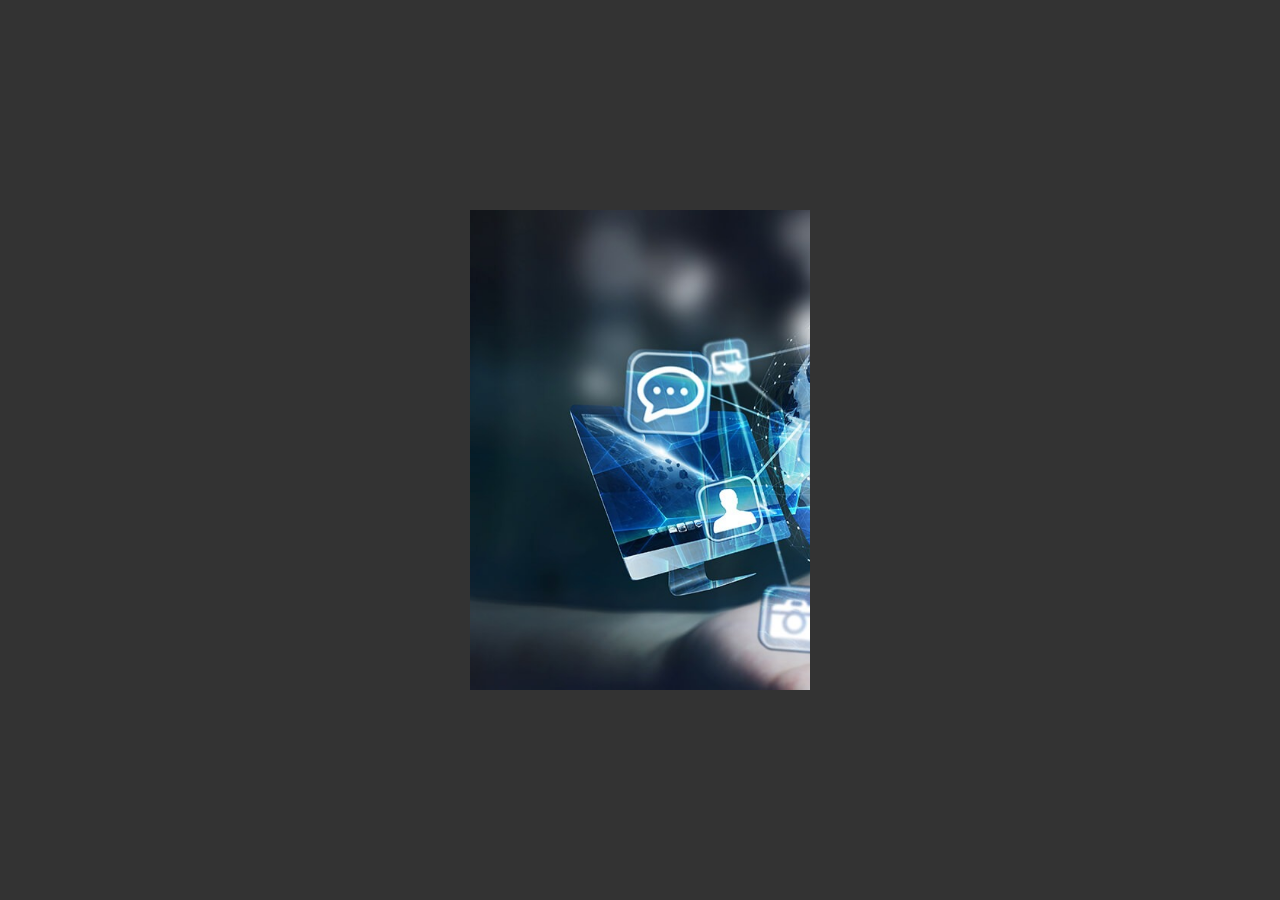
<file: Flip card  3D/index.html>
<html lang="en" dir="ltr">
    <head>
        <meta charset="utf-8">
        <title>Flip Card 3D - teste</title>
        <link rel="stylesheet" href="style.css">
        <link rel="stylesheet" href="https://use.fontawesome.com/releases/v5.3.1/css/all.css">   
    </head>
    <body>

        <div class="card middle">
            <div class="front">
                <img src="img.jpg" alt="">
            </div>
            <div class="back">
                <div class="back-content middle">
                    <h2>Teste Flip Card 3D</h2>
                    <span>Teste Channel Flip Card 3D</span>
                    <div class="sm">
                        <a href="#"><i class="fab fa-facebook"></i></a>
                        <a href="#"><i class="fab fa-instagram"></i></i></a>
                        <a href="#"><i class="fab fa-twitter-square"></i></a>
                        <a href="#"><i class="fab fa-twitch"></i></a>
                        <a href="#"><i class="fab fa-linkedin"></i></i></a>
                    </div> 
                </div>
            </div>
        </div>
    </body>
</html>
</file>
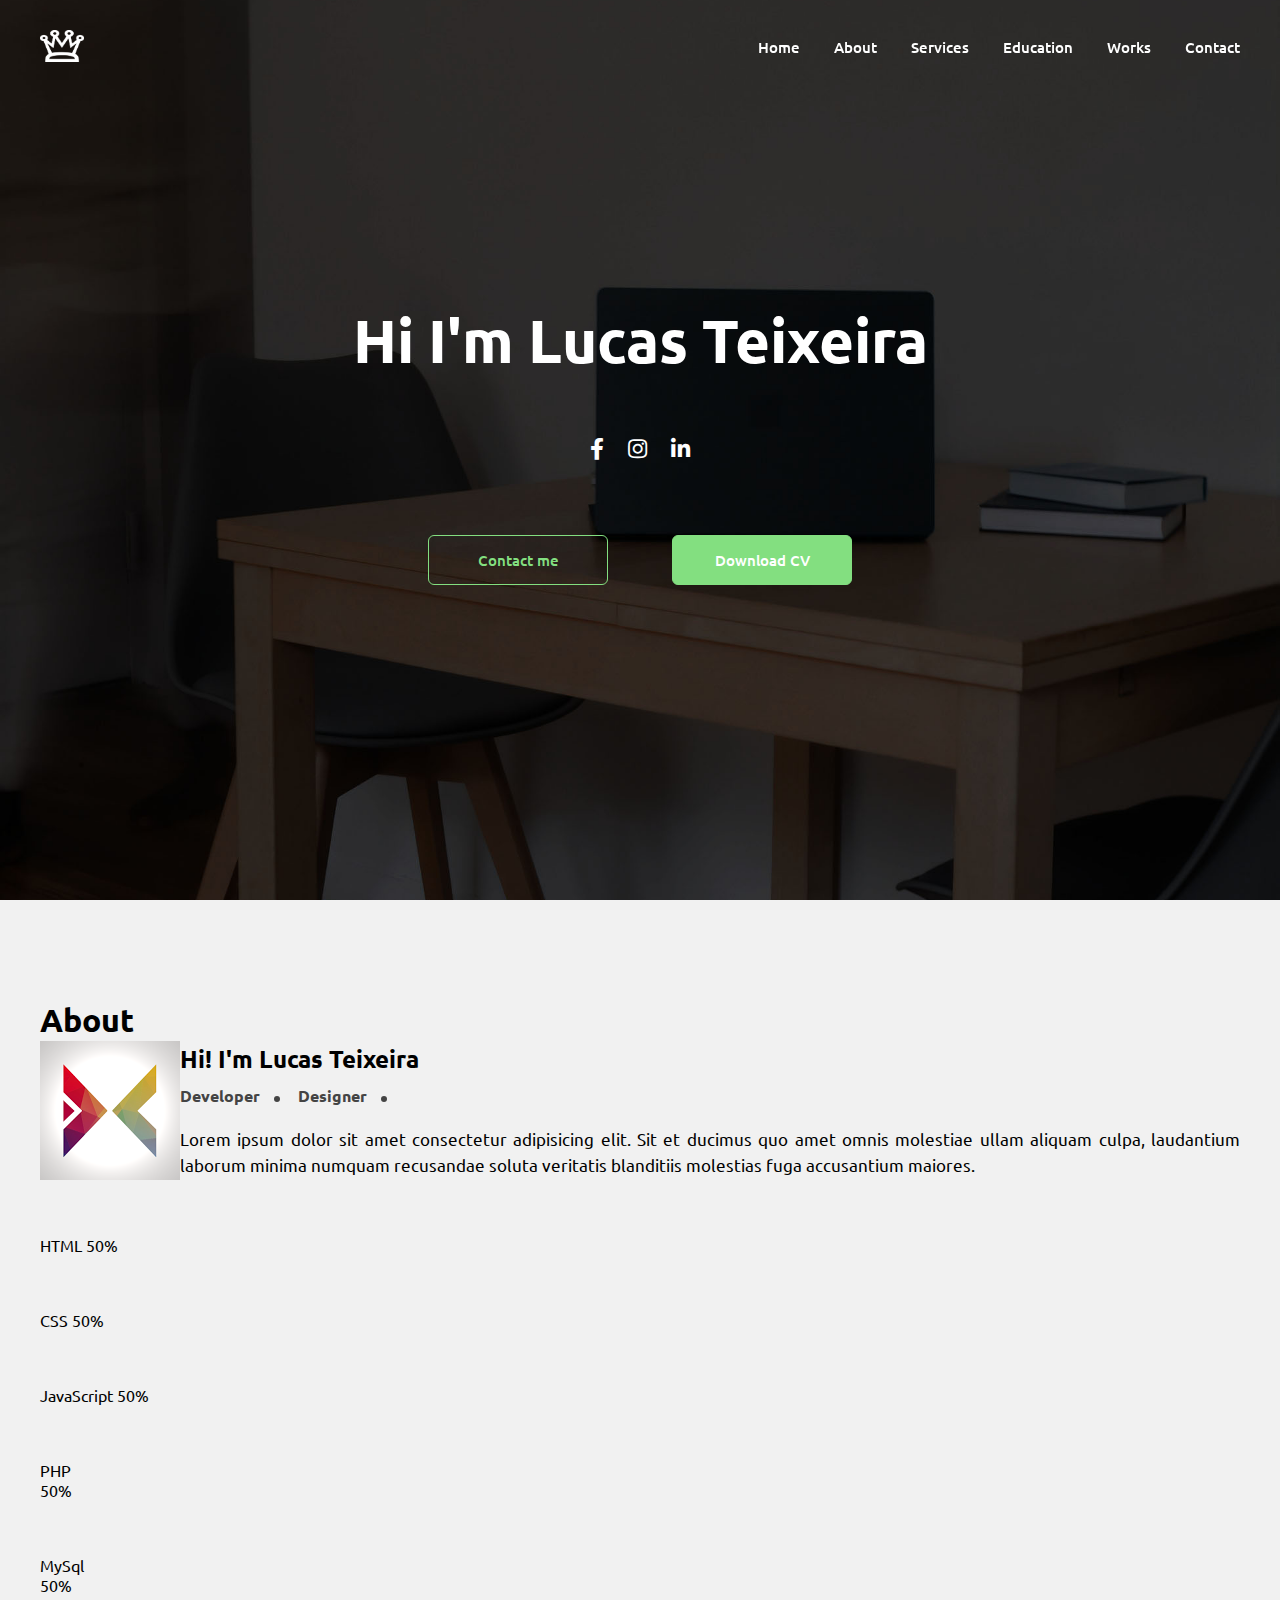
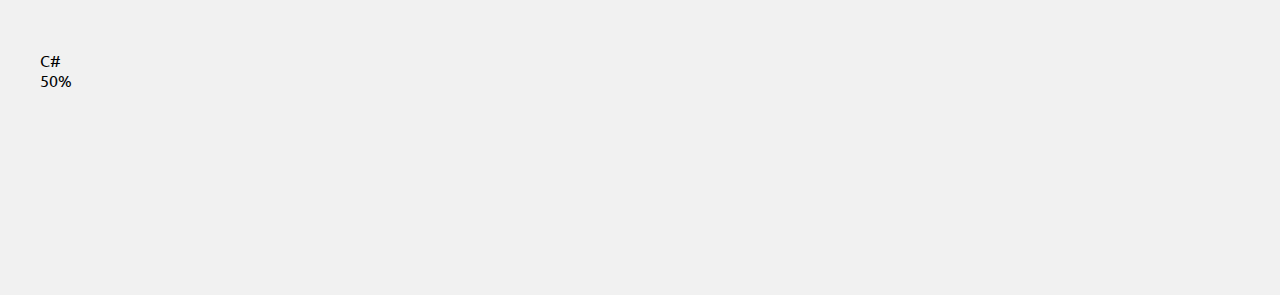
<file: Responsive Website/index.html>
<!DOCTYPE html>
<html lang="en">
<head>
  <meta charset="UTF-8">
  <meta name="viewport" content="width=device-width, initial-scale=1.0">
  <title>Personal Webiste</title>
  <link href="https://fonts.googleapis.com/css2?family=Ubuntu:ital,wght@0,300;0,400;0,500;0,700;1,300;1,400;1,500;1,700&display=swap" rel="stylesheet">
  <link rel="stylesheet" href="https://cdnjs.cloudflare.com/ajax/libs/font-awesome/5.13.1/css/all.min.css">
  <link rel="stylesheet" href="css/style.css">
  <script src="https://cdnjs.cloudflare.com/ajax/libs/jquery/3.5.1/jquery.min.js"></script>
  <script src="js/scripts.js"></script>
</head>
<body>
  <!-- Navbar -->
  <nav class="navbar">
    <div class="inner-width">
      <a href="/" class="logo"></a>
      <button class="menu-toggler">
        <span></span>
        <span></span>
        <span></span>
      </button>
      <div class="navbar-menu">
        <a href="#">Home</a>
        <a href="#">About</a>
        <a href="#">Services</a>
        <a href="#">Education</a>
        <a href="#">Works</a>
        <a href="#">Contact</a>
      </div>
    </div>
  </nav>

  <!-- Home -->
  <section id="home">
    <div class="inner-width">
      <div class="content">
        <h1>Hi I'm </h1>
        <div class="sm">
          <a href="#" class="fab fa-facebook-f"></a>
          <a href="#" class="fab fa-instagram"></a>
          <a href="#" class="fab fa-linkedin-in"></a>
        </div>
        <div class="buttons">
          <a href="#">Contact me</a>
          <a href="#">Download CV</a>
        </div>
      </div>
    </div>
  </section>

  <!-- Home -->
  <section id="about">
    <div class="inner-width">
      <h1 class="section title">About</h1>
      <div class="about-content">
        <img src="images/pic.png" alt="" class="about pic">
        <div class="about-text">
          <h2> Hi! I'm Lucas Teixeira</h2>
          <h3>
            <span>Developer</span>
            <span>Designer</span>
          </h3>
          <p>
            Lorem ipsum dolor sit amet consectetur adipisicing elit. Sit et ducimus quo amet omnis molestiae ullam aliquam culpa, laudantium laborum minima numquam recusandae soluta veritatis blanditiis molestias fuga accusantium maiores.
          </p>
        </div>
      </div>

      <div class="skills">
        <div class="skill">
          <div class="skill-intro">
            <span>HTML</span>
            <span>50%</span>
          </div>
          <div class="skill bar html">
          </div>

      <div class="skills">
        <div class="skill">
          <div class="skill-intro">
            <span>CSS</span>
            <span>50%</span>
          </div>
          <div class="skill bar css">
          </div>

      <div class="skills">
        <div class="skill">
          <div class="skill-intro">
            <span>JavaScript</span>
            <span>50%</span>
          </div>
          <div class="skill bar javascript">
          </div>

      <div class="skills">
       <div class="skill">
          <div class="skill-intro">
            <span>PHP</span>
            <span>50%</span>
          </div>
          <div class="skill bar php">
          </div>

      <div class="skills">
        <div class="skill">
          <div class="skill-intro">
              <span>MySql</span>
              <span>50%</span>
            </div>
            <div class="skill bar mysql">
            </div>
                          
      <div class="skills">
        <div class="skill">
          <div class="skill-intro">
              <span>C#</span>
              <span>50%</span>
          </div>
          <div class="skill bar C#">
          </div>

        </div>
      </div>
    </div>
  </section>

</body>
</html>
</file>
<file: Flip card  3D/style.css>
*{
    margin: 0;
    padding: 0;
    text-decoration: none;
    font-family: "montserrat";
}
body{
    background: #333;
}
.middle{
    position: absolute;
    top: 50%;
    left: 50%;
    transform: translate(-50%,-50%);
}
.card{
    cursor: pointer;
    width: 340px;
    height: 480px;
}
.front,.back{
    width: 100%;
    height: 100%;
    overflow: hidden;
    backface-visibility: hidden;
    position: absolute;
    transition: transform .6s linear;
}
.front img{
    height: 100%;
}
.front{
    transform: perspective(600px) rotateY(0deg);
}
.back{
    background: #f1f1f1;
    transform: perspective(600px) rotateY(180deg);
}
.back-content{
    color: #2c3e50;
    text-align: center;
    width: 100%;
}
.sm{
    margin: 20px 0;
}
.sm a{
    display: inline-flex;
    width: 40px;
    height: 40px;
    justify-content: center;
    align-items: center;
    color: #2c3e50;
    font-size: 18px;
    transition: 0.4s;
    border-radius: 50%;
}
.sm a:hover{
    background: #2c3e50;
    color: white;
}
.card:hover > .front{
    transform: perspective(600px) rotateY(-180deg);
}
.card:hover > .back{
    transform: perspective(600px) rotateY(0deg);
}
</file>
<file: Responsive Website/css/style.css>
*{
  margin: 0;
  padding: 0;
  text-decoration: none;
  font-family: "Ubuntu",sans-serif;
  box-sizing: border-box;
}

.navbar{
  position: fixed;
  background-color: transparent;
  width: 100%;
  padding: 30px 0;
  top: 0;
  z-index: 999;
  transition: .3s linear;
}

.inner-width{
  max-width: 1300px;
  margin: auto;
  padding: 0 40px;
}

.navbar .inner-width{
  display: flex;
  align-items: center;
  justify-content: space-between;
}

.logo{
  width: 44px;
  height: 32px;
  background-image: url(../images/white-logo.png);
  background-size: contain;
}

.menu-toggler{
  background: none;
  width: 30px;
  border: none;
  cursor: pointer;
  position: relative;
  outline: none;
  z-index: 999;
  display: none;
}

.menu-toggler span{
  display: block;
  height: 3px;
  background-color: #fff;
  margin: 6px 0;
  position: relative;
  transition: .3s linear;
}

.navbar-menu a{
  color: #fff;
  font-size: 15px;
  font-weight: 500;
  margin-left: 30px;
  transition: .2s linear;
}

.navbar-menu a:hover{
  color: #48dbfb !important;
}

.sticky{
  background-color: #fff;
  padding: 18px 0;
}

.sticky .logo{
  background-image: url(../images/black-logo.png);
}

.sticky .navbar-menu a{
  color: #111;
}

.sticky .menu-toggler span{
  background-color: #111;
}

#home{
  height: 100vh;
  min-height: 500px;
  background: url(../images/bg.jpg) no-repeat center;
  background-size: cover;
  background-attachment: fixed;
}

#home .inner-width{
  display: flex;
  align-items: center;
  justify-content: center;
  height: 100%;
  text-align: center;
}

#home .content{
  width: 100%;
  color: #fff;
}

#home .content h1{
  font-size: 60px;
  margin-bottom: 60px;
}

#home .content h1::after{
  content: "Lucas Teixeira";
  animation: textanim 10s linear infinite;
}

@keyframes textanim{
  40%{
    content: "A Developer";
  }
  80%{
    content: "A Designer";
  }
}

.sm a{
  color: #fff;
  font-size: 22px;
  margin: 0 10px;
  transition: .2s linear;
}

.sm a:hover{
  color: #83df80;
}

#home .buttons{
  margin-top: 60px;
}

#home .buttons a{
  display: inline-block;
  margin: 15px 30px;
  color: #83df80;
  font-size: 15px;
  font-weight: 500;
  width: 180px;
  border: 1px solid #83df80;
  padding: 14px 0;
  border-radius: 6px;
  transition: .2s linear;
}

#home .buttons a:hover,
#home .buttons a:nth-child(2)
{
  background-color: #83df80;
  color: #fff;
}

section{
  padding: 100px 0;
  background-color: #f1f1f1;
}

.section-title{
  text-align: center;
  margin-bottom: 80px;
  position: relative;
  font-size: 26px;
  padding-bottom: 20px;
  color: #111;
}

.section-title::before{
  content: "";
  position: absolute;
  width: 80px;
  height: 3px;
  background-color: #111;
  bottom: 0;
  left: calc(50% - 40px);
}

.section-title::after{
  content: "";
  position: absolute;
  width: 16px;
  height: 10px;
  background-color: #83df80;
  border: 4px solid #f1f1f1;
  left: calc(50% - 12px);
  bottom: -7px;
}

.about-content{
  display: flex;
  align-items: center;
  flex-wrap: wrap;
}

.about-pic{
  width: 200px;
  border-radius: 50%;
  margin-right: 100px;
}

.about-text{
  flex: 1;
}

.about-text h3{
  margin: 10px 0;
  color: #444;
  font-size: 16px;
}

.about-text h3 span:nth-child(1):after,
.about-text h3 span:nth-child(2):after{
  content: "";
  width: 6px;
  height: 6px;
  background-color: #444;
  display: inline-block;
  border-radius: 50%;
  margin: 0 14px;
}

.about-text p{
  font-size: 17px;
  text-align: justify;
  line-height: 26px;
  margin-top: 20px;
}

.skills{
  margin-top: 40px;
  display: flex;
  justify-content: space-between;
  flex-wrap: wrap;
}

.skill{
  width: calc(50% - 20px);
  margin: 15px 0;
}

.skill-info{
  display: flex;
  justify-content: space-between;
}

.skill-bar{
  height: 3px;
  background-color: #ddd;
  margin-top: 14px;
  position: relative;
}

.skill-bar::after{
  content: "";
  position: absolute;
  height: 6px;
  background-color: #83df80;
  bottom: 0;
}

.html:after{
  width: 90%;
}

.css:after{
  width: 80%;
}

.js:after{
  width: 70%;
}

.php:after{
  width: 60%;
}

.mysql:after{
  width: 90%;
}

.cs:after{
  width: 80%;
}

section.dark{
  background-color: #353b48;
}

section.dark .section-title{
  color: #f1f1f1;
}

section.dark .section-title::before{
  background-color: #f1f1f1;
}

section.dark .section-title::after{
  border: 4px solid #353b48;
}

.services{
  display: flex;
  justify-content: space-between;
  flex-wrap: wrap;
}

.service{
  width: calc(33% - 20px);
  text-align: center;
  border: 1px solid #83df80;
  border-radius: 6px;
  margin: 20px 0;
  padding: 40px 20px;
  color: #fff;
  cursor: pointer;
  transition: .3s linear;
}

.service .icon{
  color: #83df80;
  font-size: 40px;
  margin-bottom: 20px;
  transition: .3s linear;
}

.service h4{
  font-size: 16px;
  margin-bottom: 6px;
}

.service:hover{
  background-color: #83df80;
}

.service:hover .icon{
  color: #fff;
}

.time-line,.works{
  display: flex;
  justify-content: space-between;
  flex-wrap: wrap;
}

.block{
  width: calc(50% - 20px);
  background-color: #fff;
  border: 1px solid #ddd;
  margin: 10px 0;
  padding: 30px;
  position: relative;
}

.block::before{
  content: "";
  position: absolute;
  width: 1px;
  height: 120%;
  background-color: #ddd;
  left: -20px;
  top: 50%;
  transform: translateY(-50%);
}

.block::after{
  content: "";
  position: absolute;
  width: 16px;
  height: 16px;
  background-color: #83df80;
  left: -28px;
  top: 30px;
  border-radius: 50%;
}

.block h3{
  font-size: 16px;
  margin: 10px 0;
}

.block p{
  font-size: 15px;
  color: #444;
}

.work{
  width: calc(33% - 10px);
  overflow: hidden;
  border-radius: 6px;
  margin: 10px 0;
  cursor: pointer;
  position: relative;
}

.work img{
  width: 100%;
  height: 100%;
  transition: .4s linear;
}

.work::before{
  content: "";
  position: absolute;
  width: 100%;
  height: 100%;
  z-index: 1;
  background-color: #83df80;
  transition: .2s linear;
  opacity: 0;
  transform: scale(0);
}

.work .info{
  position: absolute;
  z-index: 2;
  bottom: 40px;
  left: 40px;
  color: #fff;
  transition: .4s linear;
  opacity: 0;
}

.work:hover img{
  transform: scale(1.6) rotate(25deg);
}

.work:hover::before,
.work:hover .info
{
  opacity: 1;
  transform: scale(1);
}

@media screen and (max-width: 980px){
  .menu-toggler{
    display: block;
  }

  .navbar-menu{
    position: fixed;
    height: 100vh;
    width: 100%;
    background-color: #353b48;
    top: 0;
    right: -100%;
    max-width: 400px;
    padding: 80px 50px;
    transition: .3s linear;
  }

  .navbar-menu a{
    display: block;
    font-size: 30px;
    margin: 30px 0;
  }

  .sticky .navbar-menu{
    background-color: #f1f1f1;
  }
  
  .navbar-menu.active{
    right: 0;
  }

  .menu-toggler.active span:nth-child(1){
    transform: rotate(-45deg);
    top: 4px;
  }

  .menu-toggler.active span:nth-child(2){
    opacity: 0;
  }

  .menu-toggler.active span:nth-child(3){
    transform: rotate(45deg);
    bottom: 14px;
  }

  .inner-width{
    max-width: 800px;
  }

  .about-pic{
    margin: 0 auto 60px;
  }

  .about-text{
    flex: 100%;
    text-align: center;
  }

  .service{
    width: calc(50% - 20px);
  }

  .block{
    width: calc(100% - 20px);
    margin-left: auto;
  }

  .work{
    width: calc(50% - 10px);
  }
}

@media screen and (max-width: 600px){
  .inner-width{
    padding: 0 20px;
  }

  .skill{
    width: 100%;
  }

  .service{
    width: 100%;
  }

  .work{
    width: 100%;
  }
}
</file>
